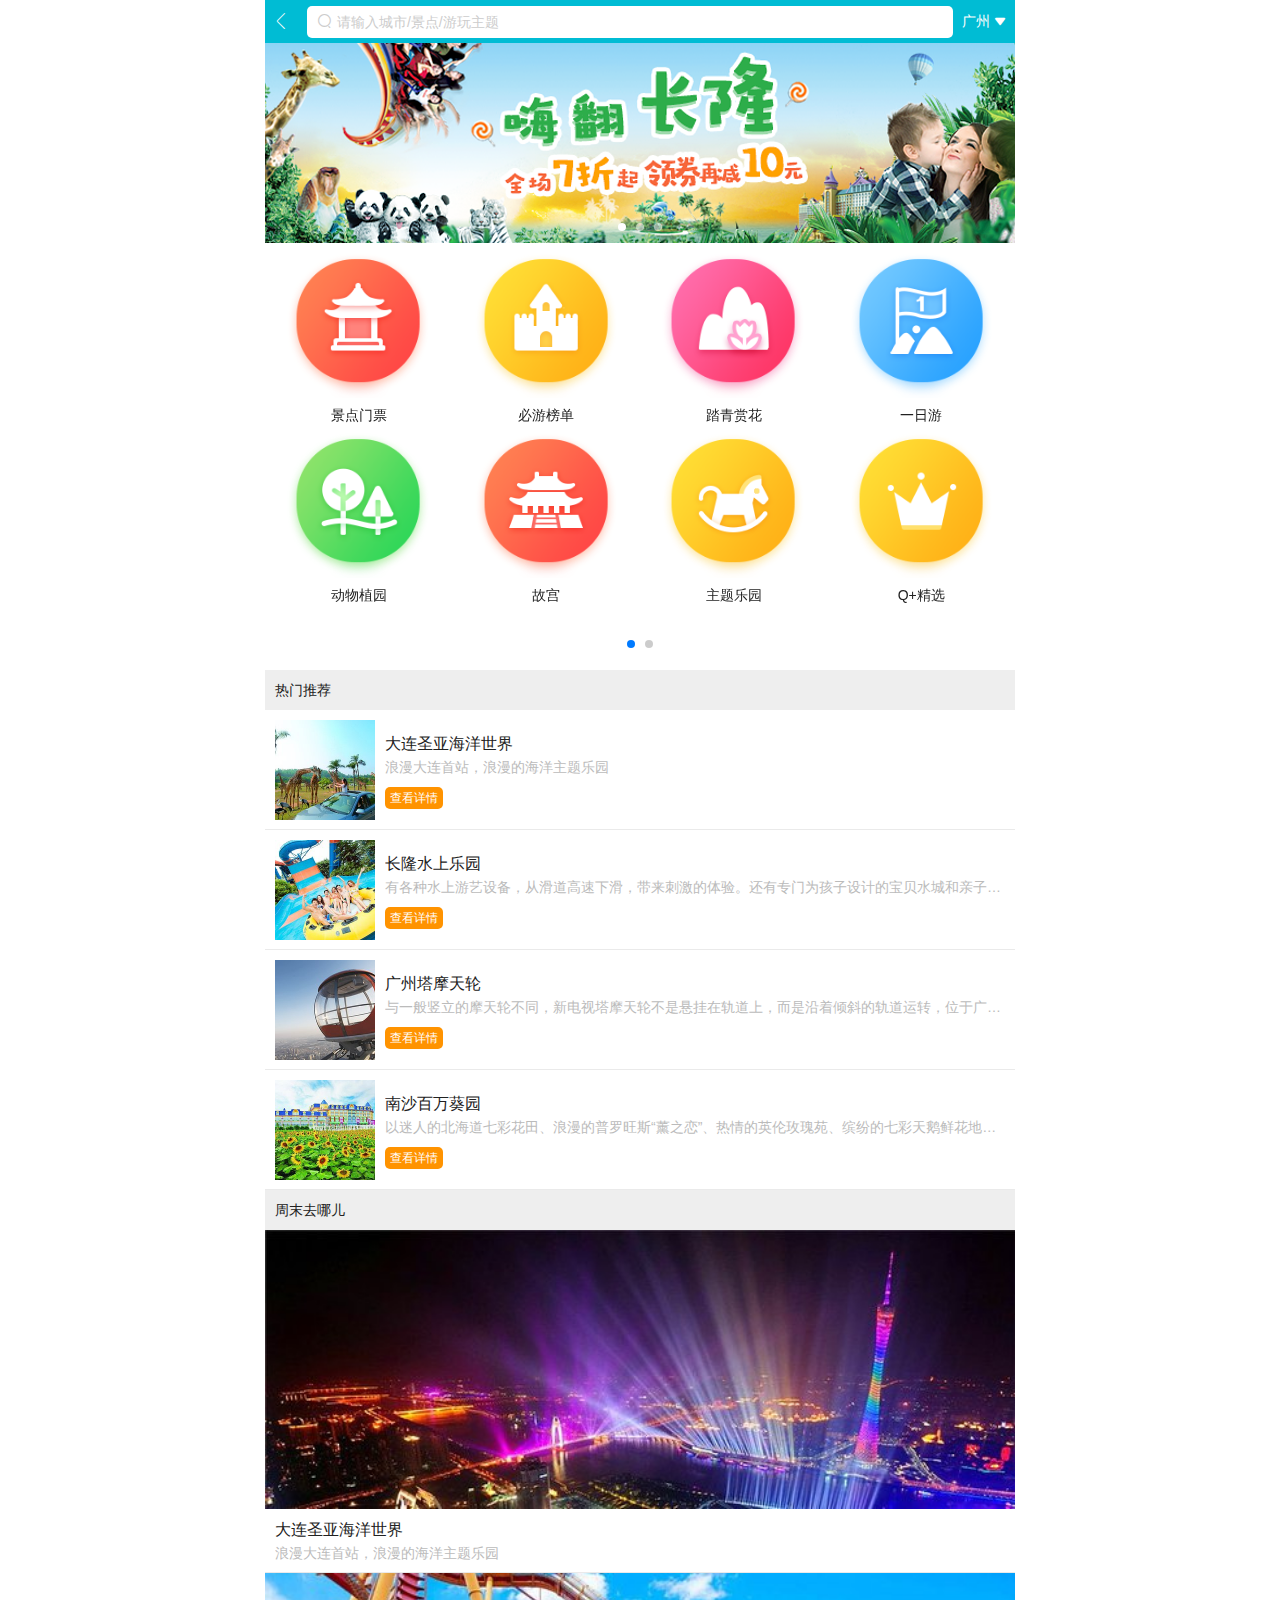
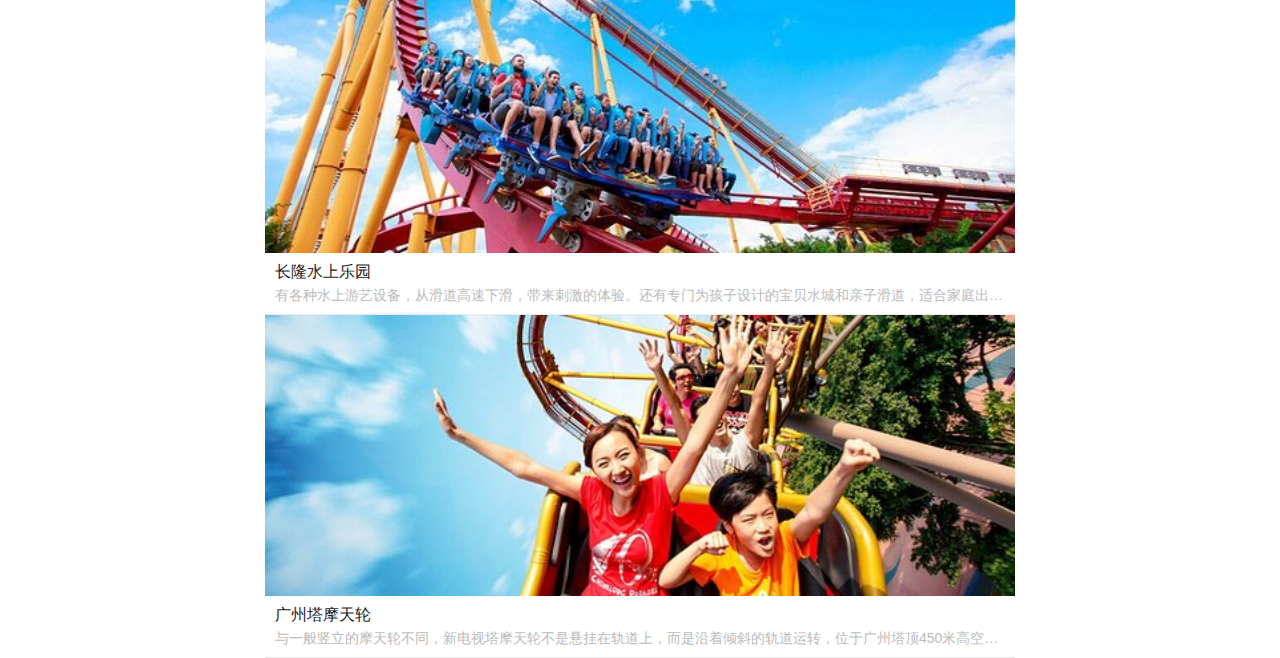
<file: index.html>
<!DOCTYPE html><html><head><meta charset=utf-8><meta http-equiv=X-UA-Compatible content="IE=edge"><meta name=viewport content="width=device-width,user-scalable=no,initial-scale=1,maximum-scale=1,minimum-scale=1"><link rel=icon href=/favicon.ico><title>旅游</title><link as=style href=/static/css/app.a6395dfd.css rel=preload><link as=style href=/static/css/chunk-vendors.cd19ccb0.css rel=preload><link as=script href=/static/js/app.82378574.js rel=preload><link as=script href=/static/js/chunk-vendors.3aadf884.js rel=preload><link href=/static/css/chunk-vendors.cd19ccb0.css rel=stylesheet><link href=/static/css/app.a6395dfd.css rel=stylesheet></head><body><div id=app></div><script type=text/javascript src=/static/js/chunk-vendors.3aadf884.js></script><script type=text/javascript src=/static/js/app.82378574.js></script></body></html>
</file>
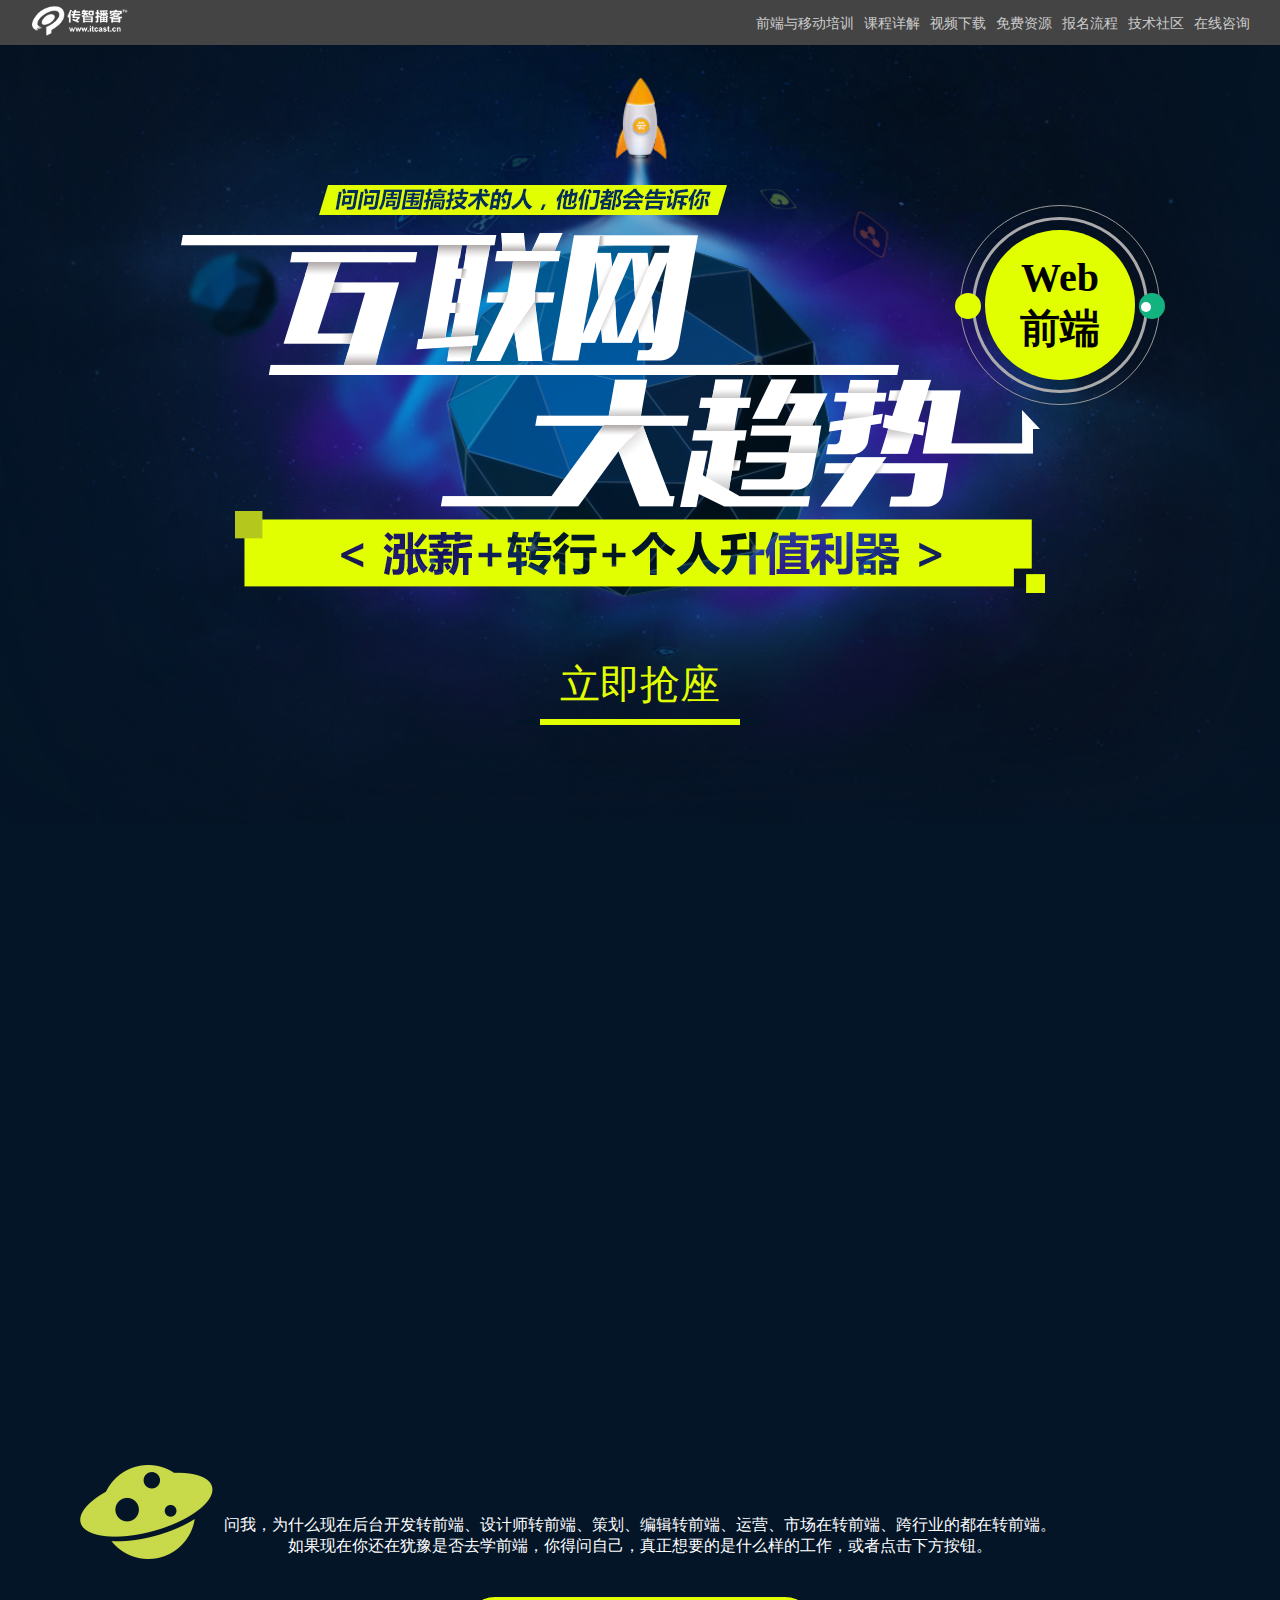
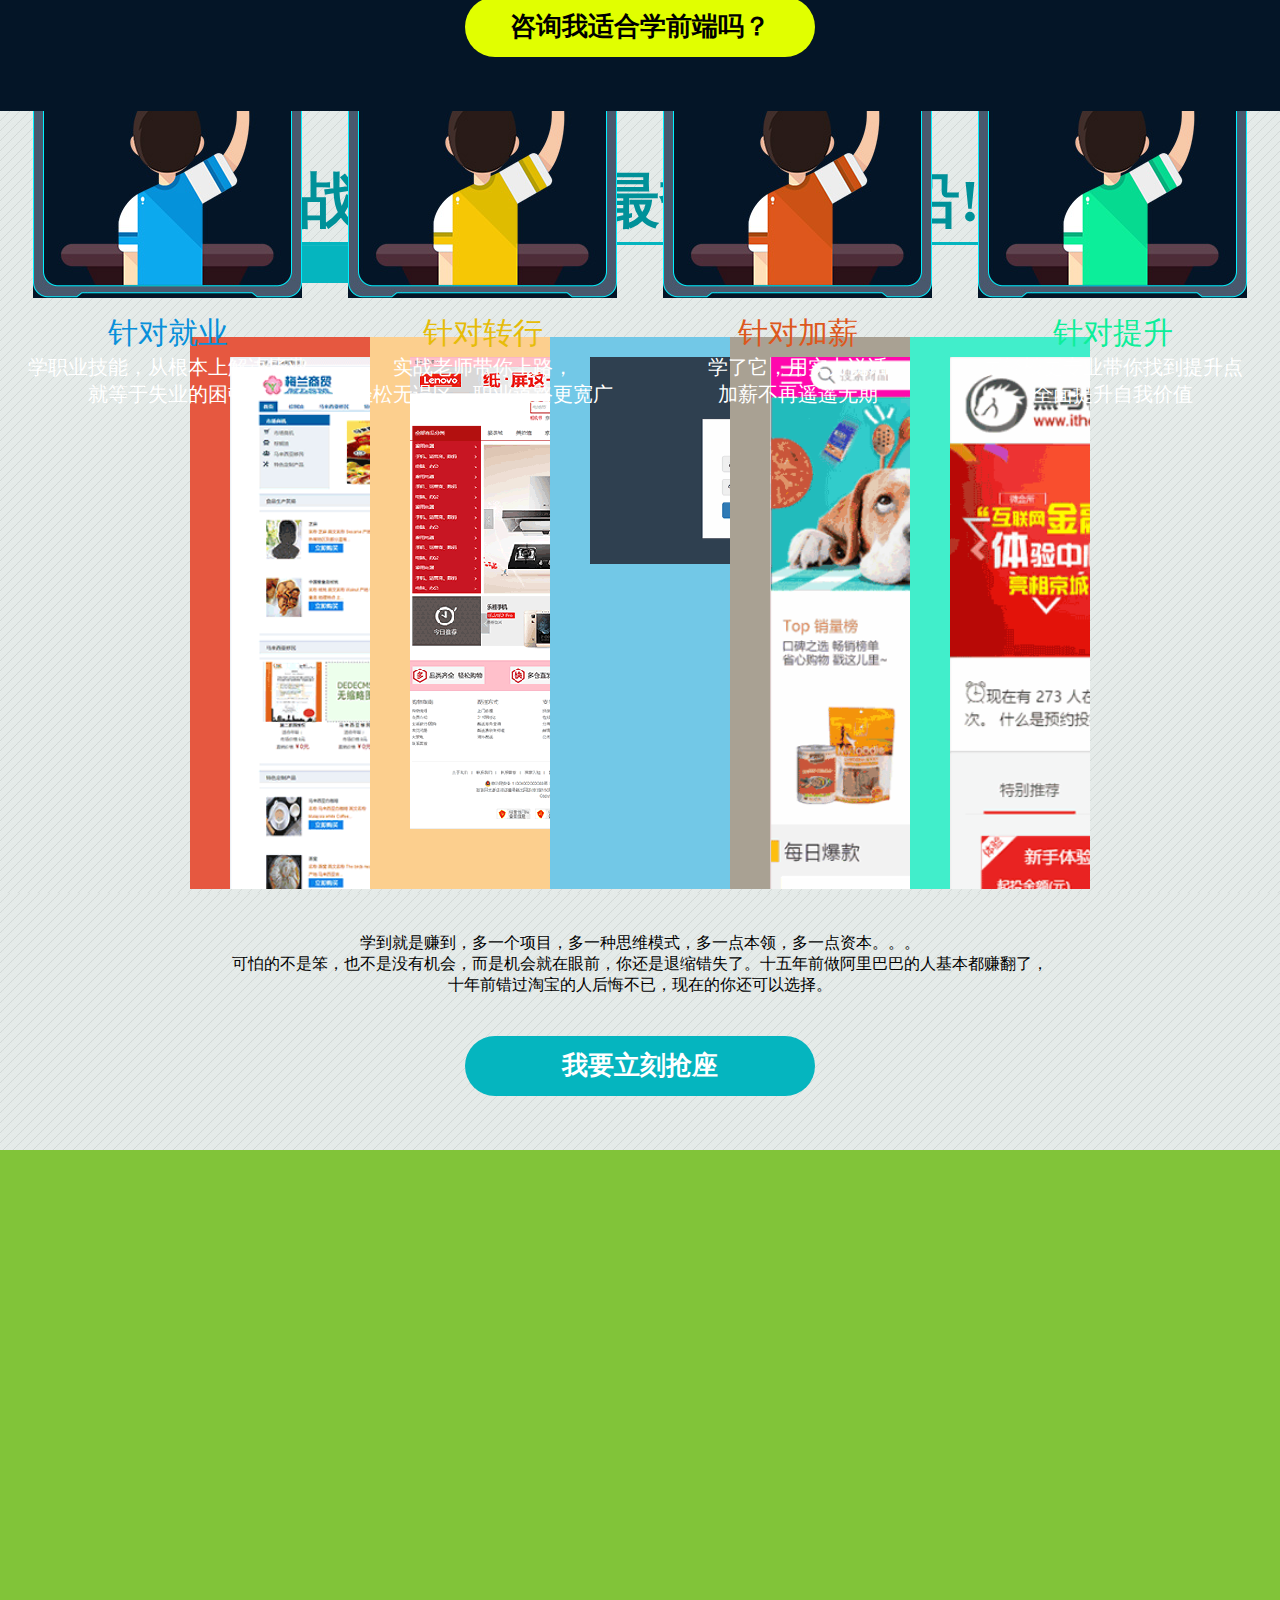
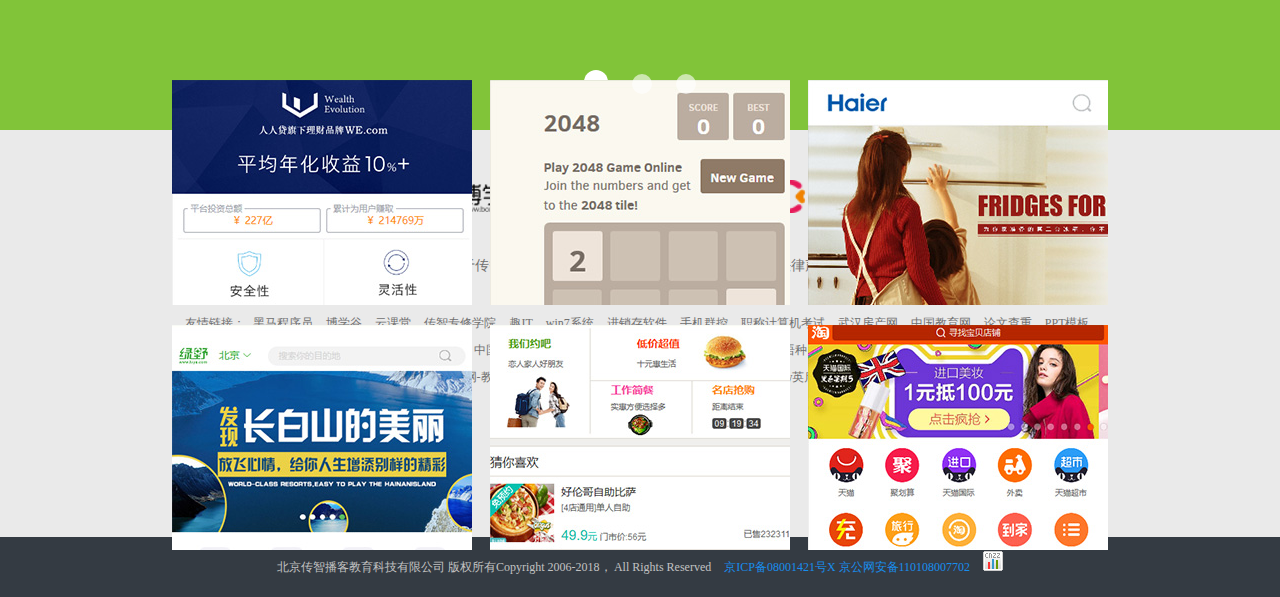
<file: czbk.html>
<!DOCTYPE html>
<html lang="en">
<head>
    <meta charset="UTF-8">
    <title>传智播客</title>
    <style>
        * {
            padding: 0;
            margin: 0;
        }

        body {
            /*height: 5000px;*/
        }

        li {
            list-style: none;
        }

        a{
            text-decoration: none;
        }
        .header {
            height: 45px;
            background: #444;
            padding: 0 30px;
        }

        .header .logo {
            float: left;
            width: 146px;
            height: 45px;
            display: flex;
            align-items: center;
        }

        .header .logo img {
            width: 100px;
        }

        .header .nav {
            float: right;
            line-height: 45px;
        }

        .header .nav ul {
        }

        .header .nav ul li {
            margin-left: 10px;
            float: left;
        }

        .header .nav ul li a {
            text-decoration: none;
            color: #ccc;
            font-size: 14px;
        }

        .ban {
            width: 100%;
            height: 950px;
            background: #041527;
            position: relative;
        }

        .ban .bg-img {
            width: 100%;
            animation: bg 1s;
            position: absolute;
            z-index: 1;
        }

        .ban .bg-img img {
            width: 100%;
        }

        .ban .hd {
            position: absolute;
            width: 100%;
            z-index: 2;
            top: 140px;
            overflow: hidden;
            text-align: center;
        }

        .ban .hd .left-img {
            transform: translateX(-100px);
            animation: left 1.5s;
        }

        .ban .hd .right-img {
            transform: translateX(100px);
            animation: right 1.5s;
        }

        .ban .xz {
            position: absolute;
            right: 120px;
            top: 160px;
            z-index: 3;
        }

        .ban .xz .box1 {
            width: 200px;
            height: 200px;
            border: 1px solid #999;
            border-radius: 50%;
            display: flex;
            align-items: center;
            justify-content: center;
            box-sizing: border-box;
            animation: xz 4s linear infinite;
        }

        .ban .xz .box2 {
            width: 170px;
            height: 170px;
            border: 3px solid #aaa;
            border-radius: 50%;
        }

        .ban .xz .box3 {
            width: 26px;
            height: 26px;
            background: #E1FF00;
            border-radius: 50%;
            position: absolute;
            left: -5px;
            top: 44%;
        }

        .ban .xz .box4 {
            width: 26px;
            height: 26px;
            background: #12b37f;
            border-radius: 50%;
            position: absolute;
            right: -5px;
            top: 44%;
        }

        .ban .xz .box4 .sml {
            width: 10px;
            height: 10px;
            position: absolute;
            left: 2px;
            top: 9px;
            background: #fff;
            border-radius: 50%;
        }

        .ban .xz .box5 {
            width: 150px;
            height: 150px;
            border-radius: 50%;
            background: #E1FF00;
            display: flex;
            align-items: center;

        }

        .ban .xz .box5 p {
            text-align: center;
            width: 100%;
            font-size: 40px;
            font-weight: 800;
        }

        .ban .xz-text {
            position: absolute;
            z-index: 4;
            top: 25px;
            left: 25px;
        }

        .ban .dong {
            position: relative;
            top: 0;
            left: 0;
            z-index: 6;
        }

        .ban .qiang {
            position: absolute;
            text-align: center;
            z-index: 16;
            width: 100%;
            height: 80px;
            left: 0;
            top: 600px;
        }

        .ban .qiang .wrap {
            display: inline-block;
            width: 250px;
            height: 80px;
            /*background: #ffffff;*/
            line-height: 80px;
            color: #E1FF00;
            font-size: 40px;
            font-weight: 500;
            position: relative;
            overflow: hidden;
        }

        .ban .qiang .wrap div {
            position: absolute;
            background: #E1FF00;
            transition: all 0.2s linear;
        }

        .ban .qiang .wrap .d1 {
            width: 6px;
            height: 80px;
            top: 80px;
        }

        .ban .qiang .wrap .d2 {
            width: 250px;
            height: 1px;
            left: 250px;
            transition: all 0.2s linear 0.2s;
        }

        .ban .qiang .wrap .d3 {
            width: 6px;
            height: 80px;
            right: 0;
            top: 80px;
        }

        .ban .qiang .wrap .d4, .d5 {
            width: 250px;
            height: 6px;
            bottom: 0;
        }

        .ban .qiang .wrap .d5 {
            background: #041527;
            z-index: 8;
        }

        .ban .qiang .wrap .d6 {
            width: 200px;
            height: 6px;
            right: 25px;
            bottom: 0;
            z-index: 9;
        }

        .ban .qiang .wrap:hover .d4 {
            z-index: 10;
            height: 1px;
        }

        .ban .qiang .wrap:hover .d5 {

            height: 1px;
        }

        .ban .qiang .wrap:hover .d6 {
            right: 0;
            height: 1px;
        }

        .ban .qiang .wrap:hover .d1 {
            top: 0;
            width: 1px;
        }

        .ban .qiang .wrap:hover .d3 {
            top: 0;
            width: 1px;
        }

        .ban .qiang .wrap:hover .d2 {
            left: 0;
            /*height: 1px;*/
        }

        .ban .select-web {
            width: 100%;
            height: 125px;
            position: absolute;
            padding-top: 10px;
            z-index: 17;
            top: 750px;
            text-align: center;
            overflow: hidden;
            color: #fff;
        }

        .ban .select-web .web-wrap {
            width: 800px;
            display: inline-block;
            transform: translateY(-135px);
            opacity: 0;
            transition: all 1s;
        }

        .ban .select-web .web-wrap {
        }

        .ban .select-web .web-box {
            font-size: 60px;
            font-weight: 700;
            display: inline-block;
            width: 800px;
            border-bottom: 6px solid #fff;
        }

        .ban .select-web .web-img {
            text-align: left;
        }

        .wo{
            width: 100%;
            height: 480px;
            background: #041527;
            display: flex;
            box-sizing: border-box;
            padding: 0 10px;
            /*overflow: hidden;*/
        }
        .wo>div{
            flex: 1;
            text-align: center;
            transform: translateY(550px);
            transition: all 0.5s;
            color: #fff;
            font-size: 20px;
            position: relative;
            top: 0;
            left: 0;
        }
        .wo>div:hover{
            top: -30px;
            height: 510px;
        }
        .wo .wo-bottom{
            margin-top: 10px;
        }
        .wo .wo-top{
            position: absolute;
            top: 30px;
            left: 50px;
            text-align: left;
        }
        .wo .p1{
            color: #0890da;
            font-size: 30px;
        }
        .wo .p2{
            color: #e6bc08;
            font-size: 30px;
        }
        .wo .p3{
            color: #dd581d;
            font-size: 30px;
        }
        .wo .p4{
            color: #0dee99;
            font-size: 30px;
        }

        .wsmzh{
            text-align: center;
            background: #041527;
            padding-top: 40px;
            color: #fff;
            position: relative;
        }
        .wsmzh .consult{
            display: inline-block;
            margin: 40px 0 50px 0;
            width: 350px;
            height: 60px;
            line-height: 60px;
            border-radius: 30px;
            background: #E1FF00;
            font-size: 26px;
            font-weight: 700;
            color: #000;
            overflow: hidden;
            position: relative;
        }
        .wsmzh .consult .dh1{
            width: 100%;
            height: 100%;
            background: #3f51b5;
            transform: translateY(-60px);
            transition: all 0.3s 0.3s;
            position: absolute;
            z-index: 2;
        }
        .wsmzh .consult .dh2{
            width: 100%;
            height: 100%;
            background: #7986cb;
            transform: translateY(-60px);
            transition: all 0.3s;
            position: absolute;
            z-index: 1;
        }
        .wsmzh .consult p{
            width: 100%;
            height: 100%;
            position: absolute;
            background: transparent;
            border-radius: 30px;
            z-index: 3;
            transition: all 0.3s 0.3s;
        }
        .wsmzh .consult:hover div{
            transform: translateY(0px);
        }
        .wsmzh .consult:hover p{
            color: #fff;
        }

        .wsmzh .ufo{
            position: absolute;
            top: -10px;
            left: 80px;
        }
        .fc{
            text-align: center;
            background: #E4EBE9 url(images/bg.jpg);
        }
        .fc .fc-box{
            display: inline-block;
            width: 900px;
            height: 552px;
            box-sizing: border-box;
            overflow: hidden;
        }
        .fc .fc-box div{
            width: 20%;
            height: 100%;
            display: inline-block;
            box-sizing: border-box;
            transition: all 0.3s;
            overflow: hidden;
            padding: 20px 0 0 40px;
            text-align: left;
        }
        .fc .fc-box div img{
            display: block;
            width: 400px;
        }
        .fc .fc-box div:nth-child(1){
            background: #e65840;
        }
        .fc .fc-box div:nth-child(2){
            background: #fccf8e;
        }
        .fc .fc-box div:nth-child(3){
            background: #72c8e7;
        }
        .fc .fc-box div:nth-child(4){
            background: #a9a193;
        }
        .fc .fc-box div:nth-child(5){
            background: #41eecb;
        }

        .fc .web-wrap{
            width: 800px;
            margin: 0 auto;
            text-align: left;
            padding: 50px 0;
        }
        .fc .web-wrap .web-box{
            border-bottom: 3px solid #05B5BF;
            color: #009199;
            font-size: 60px;
            font-weight: 700;
        }
        .fc .wsmzh{
            background: #E4EBE9 url(images/bg.jpg);
        }
        .fc .wsmzh p{
            color: #000;
        }
        .fc .wsmzh .consult{
            background: #05B5BF;

        }
        .fc .wsmzh .consult p{
            color: #fff;
        }

        .sfdh{
            background: #81c439;
            padding: 20px;
            height: 540px;
            /*box-sizing: border-box;*/
        }
        .sfdh .sf-box{
            width: 936px;
            height: 500px;
            margin: 0 auto;
            -webkit-box-sizing: border-box;
            -moz-box-sizing: border-box;
            box-sizing: border-box;
            overflow: hidden;
            position: relative;
            font-size: 0;
            -webkit-transform: translateY(500px);
            -moz-transform: translateY(500px);
            -ms-transform: translateY(500px);
            -o-transform: translateY(500px);
            transform: translateY(500px);
            transition: all 0.5s;
            -moz-transition: all 0.5s;
        }
        .sfdh .sf-box ul{
            position: absolute;
            width: 100%;
            height: 100%;
            top: 0;
            left: 0;
            /*opacity: 0;*/

            /*-webkit-transition: opacity 0.5s;*/
            /*-moz-transition: opacity 0.5s;*/

            /*transition: opacity 0.5s;*/
        }
        .sfdh .sf-box ul:nth-child(2) li,.sfdh .sf-box ul:nth-child(3) li{
            transform: rotate(20deg) translate(200px,120px);
            -moz-transform: rotate(20deg) translate(200px,120px);

        }
        .sfdh .sf-box ul:nth-child(1){
            /*opacity: 1;*/
            z-index: 20;
        }
        .sfdh .sf-box ul:not(:nth-child(1)) li{
            opacity: 0;
        }
        .sfdh .sf-box ul li{
            box-sizing: border-box;
            -moz-box-sizing: border-box;
            margin: 10px 0;
            width: 300px;
            height: 225px;
            display: inline-block;
            transition: all 1s;
            -moz-transition: all 1s;
        }
        .sfdh .sf-box ul li img{
            transition: all 0.5s;
            -moz-transition: all 0.5s;
        }
        .sfdh .sf-box ul li:hover img{
            transform: scale(1.05,1.05);
        }
        .sfdh .sf-box ul li:nth-child(2){
            /*background: #f0ff00;*/
            margin: 10px 18px;
        }

        .sfdh .sf-box ul li:nth-child(5){
            /*background: #055ff0;*/
            margin: 10px 18px;
        }

        .sfdh .djqh{
            text-align: center;
        }
        .sfdh .djqh span{
            display: inline-block;
            width: 20px;
            height: 20px;
            line-height: 20px;
            background: #fff;
            opacity: 0.6;
            border-radius: 50%;
            margin: 0 10px;
            cursor: pointer;
            color: #649623;
        }

        .sfdh .djqh span.action {
            width: 24px;
            height: 24px;
            line-height: 24px;
            opacity: 1;
        }

        .floor{
            text-align: center;
            background: #eaeaea;
            padding-top: 50px;
        }

        .floor>div:first-child img{
            width: 100px;
            margin: 0 30px;
        }
        .floor>div:first-child img.big{
            width: 120px;
        }
        .floor .jrcz{
            padding: 40px 0;
            font-size: 14px;
        }
        .floor .jrcz a{
            margin: 0 10px;
            color: #707070;
        }
        .floor .jrcz span{
            color: #707070;
        }
        .floor .yqlj{
            font-size: 12px;
            color: #707070;
            margin-bottom: 10px;
        }

        .floor .yqlj a{
            margin: 0 5px;
            color: #707070;
        }
        .floor .yqlj a:hover{
            color: #f00;
        }
        .floor .phone{
            padding: 20px 0 40px 0;
            font-size: 12px;
            color: #707070;
        }
        .floor .img-360{
            padding: 0 0 30px 0;
        }
        .floor .img-360 img{
            width: 80px;
            margin: 0 5px;
        }
        .bottom{
            background: #343B43;
            height: 60px;
            line-height: 60px;
            text-align: center;
            color: #c2c2c2;
            font-size: 12px
        }
        .bottom a{
            color: #188eee;
            margin: 0 10px;
        }

        @keyframes bg {
            from {
                transform: translateY(600px);
            }
            to {
                transform: translateY(0px);
            }
        }

        @keyframes left {
            from {
                transform: translateX(-900px);
            }
            to {
                transform: translateX(-100px);
            }
        }

        @keyframes right {
            from {
                transform: translateX(900px);
            }
            to {
                transform: translateX(100px);
            }
        }

        @keyframes xz {
            from {
                transform: rotateZ(0deg);
            }
            to {
                transform: rotateZ(360deg);
            }
        }


    </style>
</head>
<body>
<div class="big-box">
    <div class="header">
        <div class="logo">
            <div>
                <img src="images/logo-bai.png" alt="">
            </div>
        </div>
        <div class="nav">
            <ul>
                <li><a href="">前端与移动培训</a></li>
                <li><a href="">课程详解</a></li>
                <li><a href="">视频下载</a></li>
                <li><a href="">免费资源</a></li>
                <li><a href="">报名流程</a></li>
                <li><a href="">技术社区</a></li>
                <li><a href="">在线咨询</a></li>
            </ul>
        </div>
    </div>

    <div class="ban">

        <div class="bg-img">
            <img src="images/ban_bg.png" alt="">
        </div>

        <div class="dong">
            <div class="xz">
                <div class="xz-text">
                    <div class="box5"><p>Web<br/>前端</p></div>
                </div>
                <div class="box1">
                    <div class="box2">
                        <div class="box3"></div>
                        <div class="box4">
                            <div class="sml"></div>
                        </div>
                    </div>
                </div>
            </div>
            <div class="hd">
                <div class="left-img">
                    <img src="images/hd1.png" alt="">
                </div>
                <div class="right-img">
                    <img src="images/hd2.png" alt="">
                </div>
                <img src="images/hd_down.png" alt="">
            </div>
        </div>

        <div class="qiang">
            <div class="wrap">
                <div class="d1"></div>
                <div class="d2"></div>
                <div class="d3"></div>
                <div class="d4"></div>
                <div class="d5"></div>
                <div class="d6"></div>
                <p class="text">立即抢座</p>
            </div>
        </div>

        <div class="select-web">
            <div class="web-wrap">
                <div class="web-box">
                    <span>为</span><span>何</span><span>那</span><span>么</span><span>多</span><span>人</span><span>选</span><span>择</span><span>前</span><span>端</span><span>？</span>
                </div>
                <div class="web-img">
                    <img src="images/hd_bg.png" alt="">
                </div>
            </div>
        </div>
    </div>
    <div class="wo">
        <div>
            <div class="wo-top">
                <p class="p1">我要就业</p>
                <p>大学毕业</p>
                <p>找不到好工作？</p>
            </div>
            <img class="wo-img" src="images/box1_bg1.jpg" alt="">
            <div class="wo-bottom">
                <p class="p1">针对就业</p>
                <p>学职业技能，从根本上解决毕业</p>
                <p>就等于失业的困顿</p>
            </div>
        </div>
        <div>
            <div class="wo-top">
                <p class="p2">我要转行</p>
                <p>现有岗位工资太低，</p>
                <p>离家还远？</p>
            </div>
            <img class="wo-img" src="images/box1_bg2.jpg" alt="">
            <div class="wo-bottom">
                <p class="p2">针对转行</p>
                <p>实战老师带你上路，</p>
                <p>轻松无误区，职业道路更宽广</p>
            </div>
        </div>
        <div>
            <div class="wo-top">
                <p class="p3">我要加薪</p>
                <p>干的比牛多，拿到的</p>
                <p>却屈指可数？</p>
            </div>
            <img class="wo-img" src="images/box1_bg3.jpg" alt="">
            <div class="wo-bottom">
                <p class="p3">针对加薪</p>
                <p>学了它，用实力说话</p>
                <p>加薪不再遥遥无期</p>
            </div>
        </div>
        <div>
            <div class="wo-top">
                <p class="p4">我要提升</p>
                <p>周围的朋友</p>
                <p>都升值加薪了？</p>
            </div>
            <img class="wo-img" src="images/box1_bg4.jpg" alt="">
            <div class="wo-bottom">
                <p class="p4">针对提升</p>
                <p>更轻松更专业带你找到提升点</p>
                <p> 全面提升自我价值</p>
            </div>
        </div>
    </div>
    <div class="wsmzh">
        <div class="ufo">
            <img src="images/ufo_small.jpg" alt="">
        </div>
        <p>问我，为什么现在后台开发转前端、设计师转前端、策划、编辑转前端、运营、市场在转前端、跨行业的都在转前端。</p>
        <p>如果现在你还在犹豫是否去学前端，你得问自己，真正想要的是什么样的工作，或者点击下方按钮。</p>
        <div class="consult">
            <div class="dh1"></div>
            <div class="dh2"></div>
            <p>咨询我适合学前端吗？</p>
        </div>
    </div>
    <div class="fc">
        <div class="web-wrap">
            <div class="web-box">
                实战项目接轨最热技术前沿!
            </div>
            <div class="web-img">
                <img src="images/hd_bg1.png" alt="">
            </div>
        </div>
        <div class="fc-box">
            <div><img src="images/cz1.gif" alt=""></div><div><img src="images/cz2.gif" alt=""></div><div><img src="images/cz3.gif" alt=""></div><div><img src="images/cz4.gif" alt=""></div><div><img src="images/cz5.gif" alt=""></div>
        </div>
        <div class="wsmzh">
            <p>学到就是赚到，多一个项目，多一种思维模式，多一点本领，多一点资本。。。</p>
            <p>可怕的不是笨，也不是没有机会，而是机会就在眼前，你还是退缩错失了。十五年前做阿里巴巴的人基本都赚翻了，</p>
            <p>十年前错过淘宝的人后悔不已，现在的你还可以选择。</p>
            <div class="consult">
                <div class="dh1"></div>
                <div class="dh2"></div>
                <p>我要立刻抢座</p>
            </div>
        </div>
    </div>
    <div class="sfdh">
        <div class="sf-box">
            <ul>
                <li><img src="images/1.jpg" alt=""></li>
                <li><img src="images/2.jpg" alt=""></li>
                <li><img src="images/3.jpg" alt=""></li>
                <li><img src="images/4.jpg" alt=""></li>
                <li><img src="images/5.jpg" alt=""></li>
                <li><img src="images/6.jpg" alt=""></li>
            </ul>
            <ul>
                <li><img src="images/7.jpg" alt=""></li>
                <li><img src="images/8.jpg" alt=""></li>
                <li><img src="images/9.jpg" alt=""></li>
                <li><img src="images/10.jpg" alt=""></li>
                <li><img src="images/11.jpg" alt=""></li>
                <li><img src="images/12.jpg" alt=""></li>
            </ul>
            <ul>
                <li><img src="images/13.jpg" alt=""></li>
                <li><img src="images/14.jpg" alt=""></li>
                <li><img src="images/15.jpg" alt=""></li>
                <li><img src="images/16.jpg" alt=""></li>
                <li><img src="images/17.jpg" alt=""></li>
                <li><img src="images/18.jpg" alt=""></li>
            </ul>
        </div>
        <div class="djqh">
            <span class="action"></span>
            <span></span>
            <span></span>
        </div>
    </div>

    <div class="floor">
        <div>
            <a href="javascript:;"><img class="big" src="images/hmlogo.png" alt=""></a>
            <a href="javascript:;"><img src="images/bxglogo.png" alt=""></a>
            <a href="javascript:;"><img class="big" src="images/czxylogo.png" alt=""></a>
            <a href="javascript:;"><img src="images/kdylogo.png" alt=""></a>
            <a href="javascript:;"><img src="images/czhlogo.png" alt=""></a>
        </div>

        <div class="jrcz">
            <a href="javascript:;">关于传智</a><span>|</span>
            <a href="javascript:;">加入传智</a><span>|</span>
            <a href="javascript:;">报名流程</a><span>|</span>
            <a href="javascript:;">传智声明</a><span>|</span>
            <a href="javascript:;">法律声明</a>
        </div>

        <div class="yqlj">
            友情链接：
            <a href="javascript:;">黑马程序员</a>
            <a href="javascript:;">博学谷</a>
            <a href="javascript:;">云课堂</a>
            <a href="javascript:;">传智专修学院</a>
            <a href="javascript:;">趣IT</a>
            <a href="javascript:;">win7系统</a>
            <a href="javascript:;">进销存软件</a>
            <a href="javascript:;">手机群控</a>
            <a href="javascript:;">职称计算机考试</a>
            <a href="javascript:;">武汉房产网</a>
            <a href="javascript:;">中国教育网</a>
            <a href="javascript:;">论文查重</a>
            <a href="javascript:;">PPT模板</a>
        </div>
        <div class="yqlj">
            <a href="javascript:;">CCNA</a>
            <a href="javascript:;">我爱IT技术网</a>
            <a href="javascript:;">云计算</a>
            <a href="javascript:;">五笔输入法下载</a>
            <a href="javascript:;">中国在职研究生网</a>
            <a href="javascript:;">电脑主题</a>
            <a href="javascript:;">123标志设计网</a>
            <a href="javascript:;">新东方小语种</a>
            <a href="javascript:;">java1234</a>
            <a href="javascript:;">培训师</a>
            <a href="javascript:;">crm百会</a>
            <a href="javascript:;">u盘启动盘制作工具</a>
        </div>
        <div class="yqlj">
            <a href="javascript:;">图片素材</a>
            <a href="javascript:;">教育技术学</a>
            <a href="javascript:;">决胜网-教育门户</a>
            <a href="javascript:;">录屏软件</a>
            <a href="javascript:;">office教程学习</a>
            <a href="javascript:;">商业源码</a>
            <a href="javascript:;">WinKey英启在线英语</a>
            <a href="javascript:;">申请传智播客友链</a>
        </div>
        <div class="phone">
            电话：400-618-4000
        </div>
        <div class="img-360">
            <img src="images/360.jpg" alt="">
            <img src="images/chengxin.jpg" alt="">
            <img src="images/safe.jpg" alt="">
        </div>
    </div>
    <div class="bottom">
        北京传智播客教育科技有限公司 版权所有Copyright 2006-2018，  All Rights Reserved
        <a href="javascript:;">京ICP备08001421号X 京公网安备110108007702</a>
        <img src="images/pic1.gif" alt="">
    </div>

</div>



<script>

    window.onload = function(){
        var dong = document.getElementsByClassName('dong')[0]
        var web_wrap = document.getElementsByClassName('web-wrap')[0]

        dong.onmouseenter = function () {

            fn(this)

        }

        dong.onmouseleave = function () {
            this.style.top = 0;
            this.style.left = 0;
        }

        var fc = document.getElementsByClassName('fc-box')[0].children
        for(var f = 0; f<fc.length; f++){
            fc[f].onmouseenter = function(){
                for(var f2 = 0; f2<fc.length; f2++){
                    fc[f2].style.width = '12.5%'
                }
                this.style.width = '50%'
            }

            fc[f].onmouseleave = function(){
                for(var f3 = 0; f3<fc.length; f3++){
                    fc[f3].style.width = '20%'
                }
            }
        }

        var djqh = document.getElementsByClassName('djqh')[0].children
        var ul_arr = document.getElementsByClassName('sf-box')[0].children


        for(var d = 0; d<djqh.length; d++){
            djqh[d].index = d+1
            djqh[d].onclick = function(){
                for(var g = 0; g<djqh.length; g++){
                    djqh[g].className = ''
                }
                this.className = 'action'

                var ul_i = this.index-1

                for(var ull = 0; ull<ul_arr.length; ull++){
                    if(ull == ul_i){

                        var ul = ul_arr[ul_i]

                        ul.style.zIndex = 20
                        var li_arr = ul.children

                        for(var li_i = 0; li_i<li_arr.length; li_i++){
                            li_arr[li_i].style.transform = 'scale(1,1) rotate(0deg) translate(0,0)'
//                        li_arr[li_i].style.transform = 'scale(1,1)'
                            li_arr[li_i].style.opacity = '1'
                        }

                    }else{
                        var ul2 = ul_arr[ull]
                        ul2.style.zIndex = 1
                        var li_arr2 = ul2.children
                        for(var li_i2 = 0; li_i2<li_arr2.length; li_i2++){
                            li_arr2[li_i2].style.transform = 'scale(0,0) rotate(0deg) translate(0,0)'
                            li_arr2[li_i2].style.opacity = '0'
                        }
                        (function(liArr){
                            setTimeout(function(){
                                for(var li_i3 = 0; li_i3<liArr.length; li_i3++){
                                    liArr[li_i3].style.transform = 'rotate(20deg) translate(200px,120px)'
                                }
                            },500)
                        })(li_arr2)

                    }
                }
            }
        }


        var wo = document.getElementsByClassName('wo')[0].children
        var woImg = document.getElementsByClassName('wo-img')

        for(var w = 0; w<wo.length; w++){
            wo[w].index = w
            wo[w].onmouseenter = function(){
                woImg[this.index].src = 'images/box1_bg'+ (this.index+1) +'.gif'
            }
            wo[w].onmouseleave = function(){
                woImg[this.index].src = 'images/box1_bg'+ (this.index+1) +'.jpg'
            }
        }

        window.onscroll = function(){
            var top = scroll().top
            if(top>300){
                web_wrap.style.transform = 'translateY(0px)'
                web_wrap.style.opacity = '1'
            }

            if(top>500){
                var xx = 200
                for(var ii = 0; ii<wo.length; ii++){
                    (function(index,xx){
                        setTimeout(function(){
                            wo[index].style.transform = 'translateY(0px)'
                        },xx)
                    })(ii,xx)
                    xx += 200
                }

            }

            if(top>2300){
                var sf = document.getElementsByClassName('sf-box')[0]
                sf.style.transform = 'translateY(0px)'
            }

        }

    }


    function fn(ele) {
        var x, y;
        ele.onmousemove = function (e) {

            var event = e || window.event

            if (x || y) {

                if (x < event.clientX) {

                    var num = event.clientX - x
                    if (num % 5 == 0) {
                        var left = this.offsetLeft
                        this.style.left = (left - 2) + 'px'
                        x = event.clientX
                    }
                }

                if (x > event.clientX) {

                    var num2 = x - event.clientX
                    if (num2 % 5 == 0) {

                        var left2 = this.offsetLeft
                        this.style.left = (left2 + 2) + 'px'

                        x = event.clientX
                    }
                }

                if (y < event.clientY) {

                    var numY2 = event.clientY - y
                    if (numY2 % 5 == 0) {
                        var topY = this.offsetTop
                        this.style.top = (topY - 2) + 'px'
                        y = event.clientY
                    }
                }

                if (y > event.clientY) {

                    var numY = y - event.clientY
                    if (numY % 5 == 0) {

                        var leftY = this.offsetTop
                        this.style.top = (leftY + 2) + 'px'

                        y = event.clientY
                    }
                }

            } else {

                x = event.clientX
                y = event.clientY
            }
        }
    }

    function scroll() {
        return {
            "top": window.pageYOffset || document.body.scrollTop || document.documentElement.scrollTop,
            "left": window.pageXOffset || document.body.scrollLeft || document.documentElement.scrollLeft
        }
    }

</script>
</body>
</html>
</file>
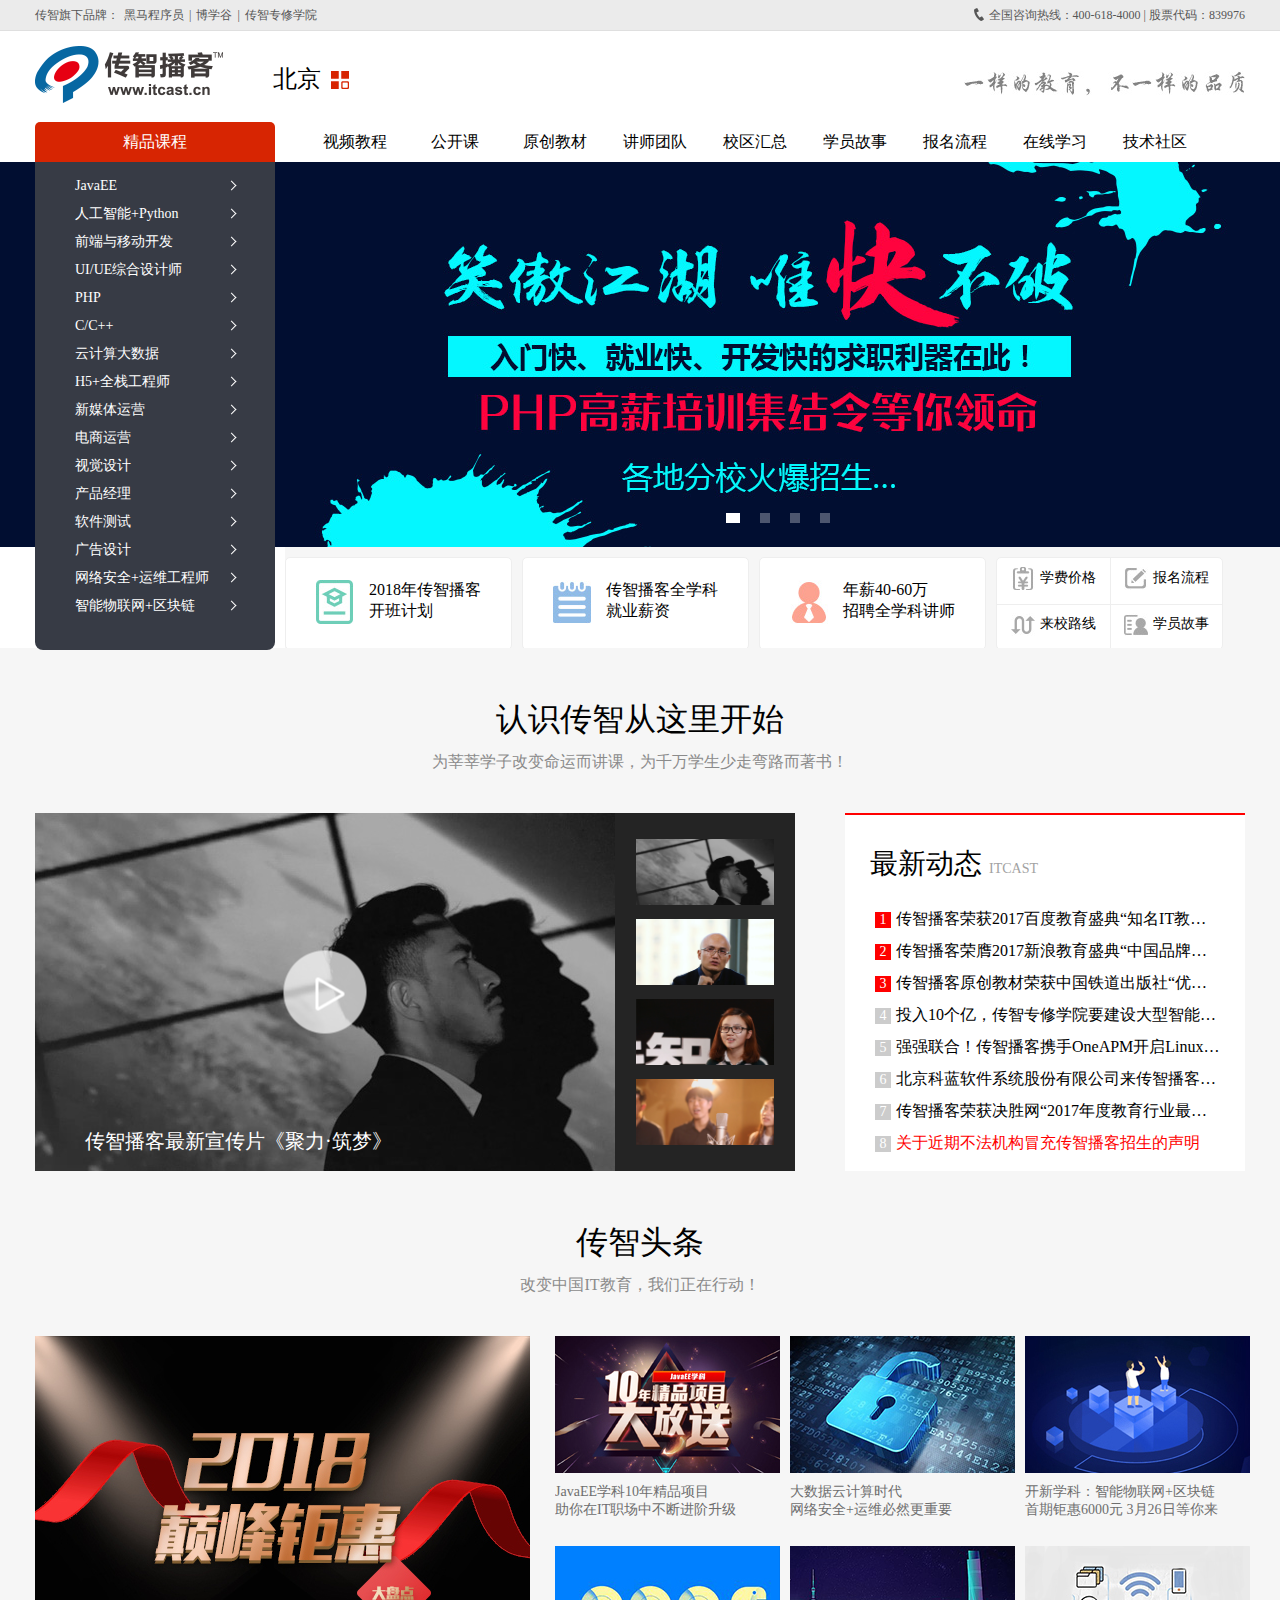
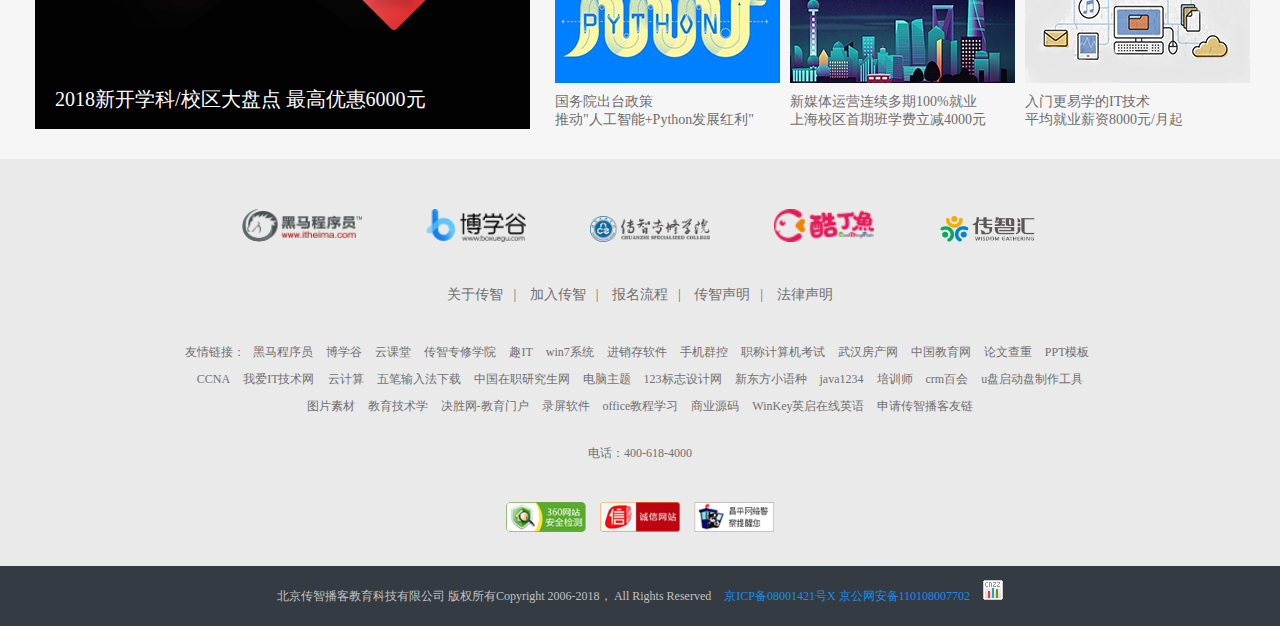
<file: czbk2.html>
<!DOCTYPE html>
<html lang="en">
<head>
    <meta charset="UTF-8">
    <title>Title</title>
    <style>

        body,ul,li,h1,h2,h3,p{
            padding: 0;
            margin: 0;
        }
        body{
            height: 2000px;
        }
        li{
            list-style: none;
        }
        a{
            text-decoration: none;
        }
        .top{
            /*width: 100%;*/
            height: 30px;
            background: #ebebeb;
            font-size: 12px;
            padding: 0 35px;
            line-height: 30px;
            border-bottom: 1px #dfdfdf solid;
            color: #565656;
        }
        .top a{
            text-decoration: none;
            color: #565656;
            margin: 0 5px;
        }
        .top .top-left{
            float: left;
        }
        .top .top-left li{
            float: left;
        }
        .top .top-right{
            float: right;
        }
        .top .top-right img{
            float: left;
            margin: 8px 5px 0 0;
        }

        .logo{
            padding: 15px 35px;

        }
        .logo:after{
            content: "";
            display: block;
            line-height: 0;
            height: 0;
            visibility: hidden;
            clear: both;
        }
        .logo .logo-left{
            float: left;
            margin-right: 50px;
        }
        .logo .logo-city{
            float: left;
            margin-top: 25px;
            cursor: pointer;
            position: relative;
            width: 100px;
        }
        .logo .logo-city:hover .city-list{
            display: block;
        }
        .logo .logo-city h3{
            float: left;
            font-size: 24px;
            font-weight: 400;
            margin: -8px 10px 0 0;
        }
        .logo .logo-city .city-list{
            position: absolute;
            top: -25px;
            left: 90px;
            width: 400px;
            border: 1px solid #ececec;
            text-align: center;
            padding: 20px 10px;
            z-index: 10;
            display: none;
            background: #ffffff;
        }
        .logo .logo-city .city-list .sjx{
            position: absolute;
            top: 25px;
            left: -10px;
            z-index: 10;
        }
        .logo .logo-city .city-list ul li{
            width: 80px;
            height: 100px;
            float: left;
            /*border: 1px solid #ccc;*/
            box-sizing: border-box;
            margin: 0 10px;
        }
        .logo .logo-city .city-list ul li p:first-child{
            height: 40px;
            position: relative;
            margin-bottom: 10px;
        }
        .logo .logo-city .city-list ul li p:last-child{
            background: #ccc;
        }
        .logo .logo-city .city-list ul li:hover p:last-child{
            background: #f00;
        }
        .logo .logo-city .city-list ul li p img{
            /*vertical-align: text-bottom;*/
            position: absolute;
            left: 50%;
            bottom: 0;
            transform: translateX(-50%);
        }
        .logo .logo-right{
            float: right;
            margin-top: 25px;
            overflow: hidden;
        }

        .nav{
            padding: 0 35px;
            height: 40px;
            /*overflow: hidden;*/
        }
        .nav>ul>li{
            float: left;
            text-align: center;
            height: 40px;
            line-height: 40px;
        }
        .nav ul li a{
            color: #000;
            text-decoration: none;
        }
        .nav>ul>li:first-child{
            width: 240px;
            background: #D72502;
            margin-right: 30px;
            border-radius: 5px 5px 0 0/5px 5px 0 0;
            position: relative;
        }
        .nav>ul>li:first-child>span{
            color: #fff;
        }
        .nav>ul>li:first-child~li{
            width: 100px;
            /*margin: 0 10px;*/
        }
        .nav>ul>li:hover>a{
            color: #f00;
        }

        .nav .nav-course{
            background: #373B45;
            text-align: left;
            padding: 10px 0 30px;
            position: relative;
            border-radius: 0 0 8px 8px/0 0 8px 8px;
            /*display: none;*/
            z-index: 100;
        }

        .nav .nav-course ul{
            overflow: hidden;
        }
        .nav .nav-course ul li{
            background: #373B45;
        }
        .nav .nav-course ul li a{
            position: relative;
            font-size: 14px;
            color: #fff;
            display: block;
            height: 28px;
            line-height: 28px;
            padding: 0 40px;
            transition: transform 0.5s;
        }
        .nav .nav-course ul li:hover{
            background: #6C6F76;
        }
        .nav .nav-course ul li:hover a{
            transform: translateX(6px);
        }
        .nav .nav-course ul li span{
            width: 6px;
            height: 6px;
            display: inline-block;
            border-top: 1px solid #fff;
            border-right: 1px solid #fff;
            transform: rotateZ(45deg);
            position: absolute;
            right: 40px;
            top: 10px;
        }

        .nav .nav-course .course-js{
            position: absolute;
            top: 0;
            left: 240px;
            width: 240px;
            height: 386px;
            display: none;
            text-align: center;
            padding: 50px 0;
            border: 1px solid #eee;
            background: #fff;
            z-index: 100;
        }
        .nav .nav-course .course-js .course-box{
            width: 120px;
            float: left;
            text-align: center;
            margin-bottom: 30px;
            padding: 0 0 0 20px;
            box-sizing: border-box;
        }
        .nav .nav-course .course-js .course-box:nth-child(2n){
            padding: 0 20px 0 0;
        }
        .nav .nav-course .course-js .course-box p{
            margin-top: -15px;
        }
        .nav .nav-course .course-js .course-box a:hover p{
            color: #f00;
        }
        .nav .nav-course .course-js .course-wrap a:hover img{
            opacity: 0.7;
        }
        .nav .nav-course .course-js .course-wrap{
            margin-bottom: 20px;
        }

        .slides{
            height: 385px;
            background: #010e31;
            /*background: #011b4c;*/
            /*background: #0067a2;*/
            /*background: #1c1c26;*/
            position: relative;
            transition: all 1s;
            overflow: hidden;
        }

        .slides .slides-left{
            width: 275px;
            height: 385px;
            /*background: #eeeeee;*/
            position: absolute;
            top: 0;
            left: 0;
        }
        .slides .slides-right{
            margin-left: 275px;
            height: 100%;
            /*background: #e0e0e0;*/
            position: relative;
            overflow: hidden;
        }
        .slides:hover .slides-right .click-left,.slides:hover .slides-right .click-right{
            display: block;
        }
        .slides .slides-right .click-left,.slides .slides-right .click-right{
            position: absolute;
            width: 30px;
            height: 50px;
            background: #3A394F;
            top: 50%;
            margin-top: -35px;
            border-radius: 3px;
            cursor: pointer;
            overflow: hidden;
            display: none;
            z-index: 5;
        }
        .slides .slides-right .click-left{
            left: 10px;
        }
        .slides .slides-right .click-left img{
            position: absolute;
            top: 8px;
            left: -170px;
        }
        .slides .slides-right .click-right{
            right: 40px;
        }
        .slides .slides-right .click-right img{
            position: absolute;
            top: 8px;
            left: -53px;
        }
        .slides .slides-right .click-right:hover{
            background: #5c5b6c;
        }
        .slides .slides-right .click-right:hover img{
            left: 7px;
        }
        .slides .slides-right .click-left:hover img{
            left: -110px
        }
        .slides .slides-right .click-left:hover{
            background: #5c5b6c;
        }

        .slides .slides-right .slides-hover{
            text-align: center;
            position: absolute;
            left: 0;
            bottom: 20px;
            width: 100%;
            z-index:5;
        }
        .slides .slides-right .slides-hover ul{
            display: inline-block;
        }
        .slides .slides-right .slides-hover ul li{
            float: left;
            width: 10px;
            height: 10px;
            background: #fff;
            margin: 0 10px;
            opacity: 0.3;
        }
        .slides .slides-right .slides-hover ul li.action{
            width: 14px;
            opacity: 1;
        }
        .slides .slides-right .slides-img>a{
            position: absolute;
            transition: all 1s;
            opacity: 0;
        }
        .slides .slides-right .slides-img>a.slides-action{
            z-index: 2;
            opacity: 1;
        }

        .jh{
            margin-left: 285px;
            height: 91px;
            background: #F6F6F6;
            padding-top: 10px;
            overflow: hidden;
        }
        .jh>ul>li{
            width: 225px;
            height: 91px;
            border-radius: 5px;
            margin-right: 10px;
            float: left;
            border: 1px solid #eee;
            background: #fff;
        }
        .jh>ul>li a{
            width: 100%;
            height: 100%;
            display: flex;
            justify-content: center;
            align-items: center;
        }
        .jh>ul>li:last-child{
            display: flex;
            flex-wrap: wrap;
            font-size: 14px;
        }
        .jh>ul>li:last-child a{
            width: 50%;
            height: 50%;
            box-sizing: border-box;
        }
        .jh>ul>li:last-child a:hover .jh-box .jh-text p{
            color: #f00;
        }
        .jh>ul>li:last-child a:nth-child(2n){
            border-left: 1px solid #eee;
        }
        .jh>ul>li:last-child a:nth-child(3n){
            border-top: 1px solid #eee;
        }
        .jh>ul>li:last-child a:last-child{
            border-top: 1px solid #eee;
        }
        .jh>ul>li a .jh-box .jh-img{
            float: left;
        }
        .jh>ul>li a .jh-box .jh-text{
            float: left;
            padding-left: 15px;
            color: #000;
        }
        .jh>ul>li:last-child a .jh-box .jh-text{
            padding: 2px 0 0 5px;
        }
        .jh>ul>li:not(:last-child):hover .jh-box{
            animation: top 0.3s forwards;
        }

        @keyframes top {
            0%{
                transform: translateY(0px);
            }
            50%{
                transform: translateY(-1px);
            }
            100%{
                transform: translateY(-2px);
            }
        }

        .text-title{
            padding: 50px 0 40px;
            background: #F6F6F6;
            overflow: hidden;
        }
        .text-title h2{
            text-align: center;
            font-size: 32px;
            font-weight: 400;
        }
        .text-title p{
            padding-top: 10px;
            text-align: center;
            color: #8B8B8B;
        }

        .know-czbk{
            padding: 0 35px;
            height: 358px;
            background: #F6F6F6;
            overflow: hidden;
        }
        .know-czbk .know-left{
            float: left;
            width: 760px;
            height: 358px;
            background: #eee;
            overflow: hidden;
        }

        .know-czbk .know-left .big-img{
            float: left;
            position: relative;
            cursor: pointer;
        }
        .know-czbk .know-left .sml-img{
            float: left;
            background: #242424;
            width: 180px;
            height: 100%;
            padding: 25px 20px 0;
            box-sizing: border-box;
        }
        .know-czbk .know-left .sml-img ul li{
            width: 100%;
            height: 68px;
            overflow: hidden;
            margin: 0 0 12px 0;
            cursor: pointer;
            box-sizing: border-box;
            border: 1px solid transparent;
        }
        .know-czbk .know-left .sml-img ul li img{
            width: 100%;
            /*height: 70px;*/
        }
        .know-czbk .know-left .big-img .video-img{
            position: absolute;
            top: 50%;
            left: 50%;
            transform: translate(-50%,-50%);
        }
        .know-czbk .know-left .big-img .video-text{
            position: absolute;
            bottom: 20px;
            left: 50px;
            color: #fff;
            font-size: 20px;
        }

        .know-czbk .know-right{
            float: right;
            width: 400px;
            height: 358px;
            background: #fff;
            box-sizing: border-box;
            padding: 30px 25px 0;
            border-top: 2px solid #f00;
            overflow: hidden;
        }
        .know-czbk .know-right h2{
            font-weight: 400;
            font-size: 28px;
            margin-bottom: 20px;
        }
        .know-czbk .know-right h2 span{
            color: #a2a2a2;
            font-weight: 400;
            font-size: 14px;
        }
        .know-czbk .know-right ul li{
            white-space: nowrap;
            overflow: hidden;
            text-overflow: ellipsis;

            /*margin: 10px 0;*/
            height: 32px;
            line-height: 32px;
        }
        .know-czbk .know-right ul li span{
            color: #000;
            /*font-size: 14px;*/
        }
        .know-czbk .know-right ul li span:first-child{
            color: #fff;
            display: inline-block;
            width: 16px;
            height: 16px;
            line-height: 16px;
            text-align: center;
            background: #cccccc;
            font-size: 14px;
            margin: 0 5px;
        }
        .know-czbk .know-right ul li:last-child span:last-child{
            color: #f00;
        }
        .know-czbk .know-right ul li:nth-child(-n+3) span:first-child{
            background: #f00;
        }
        .know-czbk .know-right ul li:hover{
            background: #eee;
        }

        .container{
            padding: 0 30px 30px 35px;
            height: 393px;
            overflow: hidden;
            background: #F6F6F6;
        }
        .container .cztt-left{
            float: left;
            position: relative;
            overflow: hidden;
        }
        .container .cztt-left img{
            transition: all 0.5s;
        }
        .container .cztt-left .cztt-text{
            position: absolute;
            bottom: 20px;
            left: 20px;
            font-size: 20px;
            color: #fff;
        }
        .container .cztt-left:hover img{
            transform: scale(1.05,1.05);
        }
        .container .cztt-right{
            float: right;
            width: 695px;
            height: 393px;
            /*background: #000;*/
            position: relative;
            overflow: hidden;
        }
        .container .cztt-right .cztt-slides{
            position: absolute;
            width: 100%;
            height: 100%;
            top: 0;
            left: 0;
            background: #F6F6F6;
        }
        .container .cztt-right .cztt-slides:first-child{
            z-index: 2;
        }
        .container .cztt-right .cztt-slides ul{}
        .container .cztt-right .cztt-slides ul li{
            float: left;
            margin-right: 10px;
            font-size: 0;
        }
        .container .cztt-right .cztt-slides ul li:nth-child(3n){
            margin: 0;
        }
        .container .cztt-right .cztt-slides ul li:nth-child(-n+3){
            padding-bottom: 27px;
        }
        .container .cztt-right .cztt-slides ul li p{
            font-size: 14px;
            color: #6e6e6e;
        }
        .container .cztt-right .cztt-slides ul li a p:first-of-type{
            margin-top: 10px;
        }
        .container .cztt-right .cztt-slides ul li img{
            transition: all 0.5s;
        }
        .container .cztt-right .cztt-slides ul li:hover img{
            transform: scale(1.05,1.05);
        }
        .container .cztt-right .cztt-slides ul li .cztt-slides-img{
            overflow: hidden;
        }
        .container .cztt-right .cztt-click{
            position: absolute;
            width: 100%;
            top: 50%;
            left: 0;
            transform: translateY(-50%);
            z-index: 10;
            display: none;
        }
        .container .cztt-right:hover .cztt-click{
            display: block
        }
        .container .cztt-right .cztt-click span{
            display: inline-block;
            width: 34px;
            height: 18px;
            line-height: 16px;
            text-align: center;
            color: #fff;
            background: #0667a2;
            cursor: pointer;
        }
        .container .cztt-right .cztt-click span:last-child{
            float: right;
        }
        .floor{
            text-align: center;
            background: #eaeaea;
            padding-top: 50px;
        }

        .floor>div:first-child img{
            width: 100px;
            margin: 0 30px;
        }
        .floor>div:first-child img.big{
            width: 120px;
        }
        .floor .jrcz{
            padding: 40px 0;
            font-size: 14px;
        }
        .floor .jrcz a{
            margin: 0 10px;
            color: #707070;
        }
        .floor .jrcz span{
            color: #707070;
        }
        .floor .yqlj{
            font-size: 12px;
            color: #707070;
            margin-bottom: 10px;
        }

        .floor .yqlj a{
            margin: 0 5px;
            color: #707070;
        }
        .floor .yqlj a:hover{
            color: #f00;
        }
        .floor .phone{
            padding: 20px 0 40px 0;
            font-size: 12px;
            color: #707070;
        }
        .floor .img-360{
            padding: 0 0 30px 0;
        }
        .floor .img-360 img{
            width: 80px;
            margin: 0 5px;
        }
        .bottom{
            background: #343B43;
            height: 60px;
            line-height: 60px;
            text-align: center;
            color: #c2c2c2;
            font-size: 12px
        }
        .bottom a{
            color: #188eee;
            margin: 0 10px;
        }
        .bottom img{}
    </style>
</head>
<body>
    <div class="top">
        <ul class="top-left">
            <li>传智旗下品牌：</li>
            <li><a href="">黑马程序员</a><span>|</span></li>
            <li><a href="">博学谷</a><span>|</span></li>
            <li><a href="">传智专修学院</a></li>
        </ul>
        <ul class="top-right">
            <li><img src="images/phone.png" alt="">全国咨询热线：400-618-4000 | 股票代码：839976</li>
        </ul>
    </div>

    <div class="logo">
        <div class="logo-left">
            <img src="images/logo.png" alt="">
        </div>
        <div class="logo-city">
            <h3>北京</h3>
            <img src="images/city_z.jpg" alt="">
            <div class="city-list">
                <div class="sjx"><img src="images/city/arrow.jpg" alt=""></div>
                <ul>
                    <li><p><img src="images/city/bj_city.jpg" alt=""></p><p>北京</p></li>
                    <li><p><img src="images/city/cd_city_new.jpg" alt=""></p><p>上海</p></li>
                    <li><p><img src="images/city/cq_city.jpg" alt=""></p><p>深圳</p></li>
                    <li><p><img src="images/city/cs_city.jpg" alt=""></p><p>广州</p></li>
                    <li><p><img src="images/city/gz_city.jpg" alt=""></p><p>长沙</p></li>
                    <li><p><img src="images/city/heb_city.jpg" alt=""></p><p>西安</p></li>
                    <li><p><img src="images/city/hz_city_new.jpg" alt=""></p><p>沈阳</p></li>
                    <li><p><img src="images/city/jn_city.jpg" alt=""></p><p>郑州</p></li>
                    <li><p><img src="images/city/nj_city_new.jpg" alt=""></p><p>成都</p></li>
                    <li><p><img src="images/city/sh_city.jpg" alt=""></p><p>哈尔滨</p></li>
                    <li><p><img src="images/city/sjz_city_new.jpg" alt=""></p><p>武汉</p></li>
                    <li><p><img src="images/city/sz_city.jpg" alt=""></p><p>合肥</p></li>
                </ul>
            </div>
        </div>
        <div class="logo-right">
            <img src="images/slogan.jpg" alt="">
        </div>
    </div>

    <div class="nav">
        <ul>
            <li>
                <span>精品课程</span>
                <div class="nav-course">
                    <ul class="course-hover">
                        <li><a href="javascript:;">JavaEE<span></span></a></li>
                        <li><a href="javascript:;">人工智能+Python<span></span></a></li>
                        <li><a href="javascript:;">前端与移动开发<span></span></a></li>
                        <li><a href="javascript:;">UI/UE综合设计师<span></span></a></li>
                        <li><a href="javascript:;">PHP<span></span></a></li>
                        <li><a href="javascript:;">C/C++<span></span></a></li>
                        <li><a href="javascript:;">云计算大数据<span></span></a></li>
                        <li><a href="javascript:;">H5+全栈工程师<span></span></a></li>
                        <li><a href="javascript:;">新媒体运营<span></span></a></li>
                        <li><a href="javascript:;">电商运营<span></span></a></li>
                        <li><a href="javascript:;">视觉设计<span></span></a></li>
                        <li><a href="javascript:;">产品经理<span></span></a></li>
                        <li><a href="javascript:;">软件测试<span></span></a></li>
                        <li><a href="javascript:;">广告设计<span></span></a></li>
                        <li><a href="javascript:;">网络安全+运维工程师<span></span></a></li>
                        <li><a href="javascript:;">智能物联网+区块链<span></span></a></li>
                    </ul>
                    <div class="course-js">
                        <div>
                            <div class="course-box">
                                <a href="javascript:;">
                                    <img src="images/icon_fuli1.jpg" alt="">
                                    <p>学科介绍</p>
                                </a>
                            </div>
                            <div class="course-box">
                                <a href="javascript:;">
                                    <img src="images/icon_fuli2.jpg" alt="">
                                    <p>师资力量</p>
                                </a>
                            </div>
                            <div class="course-box">
                                <a href="javascript:;">
                                    <img src="images/icon_fuli3.jpg" alt="">
                                    <p>视频下载</p>
                                </a>
                            </div>
                            <div class="course-box course-action">
                                <a href="javascript:;">
                                    <img src="images/icon_fuli4.jpg" alt="">
                                    <p>进入学府</p>
                                </a>
                            </div>
                        </div>
                        <div class="course-wrap">
                            <a href="javascript:;">
                                <img class="course-img" src="images/icon_fuli5.jpg" alt="">
                            </a>
                        </div>
                        <div class="course-wrap">
                            <a href="javascript:;">
                                <img class="course-img" src="images/icon_fuli6.jpg" alt="">
                            </a>
                        </div>
                    </div>
                </div>
            </li>
            <li><a href="javascript:;">视频教程</a></li>
            <li><a href="javascript:;">公开课</a></li>
            <li><a href="javascript:;">原创教材</a></li>
            <li><a href="javascript:;">讲师团队</a></li>
            <li><a href="javascript:;">校区汇总</a></li>
            <li><a href="javascript:;">学员故事</a></li>
            <li><a href="javascript:;">报名流程</a></li>
            <li><a href="javascript:;">在线学习</a></li>
            <li><a href="javascript:;">技术社区</a></li>
        </ul>
    </div>

    <div class="slides">
        <div class="slides-left"></div>
        <div class="slides-right">
            <div class="slides-img">
                <a class="slides-action" href="javascript:;">
                    <img src="images/slides1.jpg" alt="">
                </a>
                <a href="javascript:;">
                    <img src="images/slides2.jpg" alt="">
                </a>
                <a href="javascript:;">
                    <img src="images/slides3.jpg" alt="">
                </a>
                <a href="javascript:;">
                    <img src="images/slides4.jpg" alt="">
                </a>
            </div>
            <div class="click-left">
                <img src="images/slider-arrow.png" alt="">
            </div>
            <div class="click-right">
                <img src="images/slider-arrow.png" alt="">
            </div>
            <div class="slides-hover">
                <ul>
                    <li class="action"></li>
                    <li></li>
                    <li></li>
                    <li></li>
                </ul>
            </div>
        </div>
    </div>

    <div class="jh">
        <ul>
            <li>
                <a href="javascript:;">
                    <div class="jh-box">
                        <div class="jh-img">
                            <img src="images/banup1.jpg" alt="">
                        </div>
                        <div class="jh-text">
                            <p>2018年传智播客</p>
                            <p>开班计划</p>
                        </div>
                    </div>
                </a>
            </li>
            <li>
                <a href="javascript:;">
                    <div class="jh-box">
                        <div class="jh-img">
                            <img src="images/banup2.jpg" alt="">
                        </div>
                        <div class="jh-text">
                            <p>传智播客全学科</p>
                            <p>就业薪资</p>
                        </div>
                    </div>
                </a>
            </li>
            <li>
                <a href="javascript:;">
                    <div class="jh-box">
                        <div class="jh-img">
                            <img src="images/banup3.jpg" alt="">
                        </div>
                        <div class="jh-text">
                            <p>年薪40-60万</p>
                            <p>招聘全学科讲师</p>
                        </div>
                    </div>
                </a>
            </li>
            <li>
                <a href="javascript:;">
                    <div class="jh-box">
                        <div class="jh-img">
                            <img src="images/kstd1.jpg" alt="">
                        </div>
                        <div class="jh-text">
                            <p>学费价格</p>
                        </div>
                    </div>
                </a>
                <a href="javascript:;">
                    <div class="jh-box">
                        <div class="jh-img">
                            <img src="images/kstd2.jpg" alt="">
                        </div>
                        <div class="jh-text">
                            <p>报名流程</p>
                        </div>
                    </div>
                </a>
                <a href="javascript:;">
                    <div class="jh-box">
                        <div class="jh-img">
                            <img src="images/kstd3.jpg" alt="">
                        </div>
                        <div class="jh-text">
                            <p>来校路线</p>
                        </div>
                    </div>
                </a>
                <a href="javascript:;">
                    <div class="jh-box">
                        <div class="jh-img">
                            <img src="images/kstd4.jpg" alt="">
                        </div>
                        <div class="jh-text">
                            <p>学员故事</p>
                        </div>
                    </div>
                </a>
            </li>
        </ul>
    </div>

    <div class="text-title">
        <h2>认识传智从这里开始</h2>
        <p>为莘莘学子改变命运而讲课，为千万学生少走弯路而著书！</p>
    </div>

    <div class="know-czbk">
        <div class="know-left">
            <div class="big-img">
                <img class="now-img" src="images/know1.jpg" alt="">
                <div class="video-img"><img src="images/knowvideo.png" alt=""></div>
                <div class="video-text">传智播客最新宣传片《聚力·筑梦》</div>
            </div>
            <div class="sml-img">
                <ul>
                    <li><img src="images/know1.jpg" alt=""></li>
                    <li><img src="images/know2.jpg" alt=""></li>
                    <li><img src="images/know3.jpg" alt=""></li>
                    <li><img src="images/know4.jpg" alt=""></li>
                </ul>
            </div>
        </div>
        <div class="know-right">
            <h2>最新动态 <span>ITCAST</span></h2>
            <ul>
                <li><a href="javascript:;"><span>1</span><span>传智播客荣获2017百度教育盛典“知名IT教育品牌”、“年度品牌视频机构”两大奖项</span></a></li>
                <li><a href="javascript:;"><span>2</span><span>传智播客荣膺2017新浪教育盛典“中国品牌实力教育集团”奖</span></a></li>
                <li><a href="javascript:;"><span>3</span><span>传智播客原创教材荣获中国铁道出版社“优秀双效出版物奖”</span></a></li>
                <li><a href="javascript:;"><span>4</span><span>投入10个亿，传智专修学院要建设大型智能化高校校园</span></a></li>
                <li><a href="javascript:;"><span>5</span><span>强强联合！传智播客携手OneAPM开启Linux运维新纪元</span></a></li>
                <li><a href="javascript:;"><span>6</span><span>北京科蓝软件系统股份有限公司来传智播客郑州校区举办双选招聘会</span></a></li>
                <li><a href="javascript:;"><span>7</span><span>传智播客荣获决胜网“2017年度教育行业最具传播力品牌”称号</span></a></li>
                <li><a href="javascript:;"><span>8</span><span>关于近期不法机构冒充传智播客招生的声明</span></a></li>
            </ul>
        </div>
    </div>

    <div class="text-title">
        <h2>传智头条</h2>
        <p>改变中国IT教育，我们正在行动！</p>
    </div>

    <div class="container">
        <div class="cztt-left">
            <a href="javascript:;">
                <div class="cztt-img"><img src="images/cztt.jpg" alt=""></div>
                <div class="cztt-text">2018新开学科/校区大盘点 最高优惠6000元</div>
            </a>
        </div>
        <div class="cztt-right">

            <div class="cztt-slides">
                <ul>
                    <li>
                        <a href="javascript:;">
                            <div class="cztt-slides-img">
                                <img src="images/cztt1.jpg" alt="">
                            </div>
                            <p>JavaEE学科10年精品项目</p>
                            <p>助你在IT职场中不断进阶升级</p>
                        </a>
                    </li>
                    <li>
                        <a href="javascript:;">
                            <div class="cztt-slides-img">
                                <img src="images/cztt2.jpg" alt="">
                            </div>
                            <p>大数据云计算时代</p>
                            <p>网络安全+运维必然更重要</p>
                        </a>
                    </li>
                    <li>
                        <a href="javascript:;">
                            <div class="cztt-slides-img">

                                <img src="images/cztt3.jpg" alt="">
                            </div>
                            <p>开新学科：智能物联网+区块链</p>
                            <p>首期钜惠6000元 3月26日等你来</p>
                        </a>
                    </li>
                    <li>
                        <a href="javascript:;">
                            <div class="cztt-slides-img">

                                <img src="images/cztt4.jpg" alt="">
                            </div>
                            <p>国务院出台政策</p>
                            <p>推动"人工智能+Python发展红利"</p>
                        </a>
                    </li>
                    <li>
                        <a href="javascript:;">
                            <div class="cztt-slides-img">

                                <img src="images/cztt5.jpg" alt="">
                            </div>
                            <p>新媒体运营连续多期100%就业</p>
                            <p>上海校区首期班学费立减4000元</p>
                        </a>
                    </li>
                    <li>
                        <a href="javascript:;">
                            <div class="cztt-slides-img">

                                <img src="images/cztt6.jpg" alt="">
                            </div>
                            <p>入门更易学的IT技术</p>
                            <p>平均就业薪资8000元/月起</p>
                        </a>
                    </li>
                </ul>
            </div>

            <div class="cztt-slides">
                <ul>
                    <li>
                        <a href="javascript:;">
                            <div class="cztt-slides-img">
                                <img src="images/cztt7.jpg" alt="">
                            </div>
                            <p>JavaEE学科10年精品项目</p>
                            <p>助你在IT职场中不断进阶升级</p>
                        </a>
                    </li>
                    <li>
                        <a href="javascript:;">
                            <div class="cztt-slides-img">
                                <img src="images/cztt8.jpg" alt="">
                            </div>
                            <p>大数据云计算时代</p>
                            <p>网络安全+运维必然更重要</p>
                        </a>
                    </li>
                    <li>
                        <a href="javascript:;">
                            <div class="cztt-slides-img">

                                <img src="images/cztt9.jpg" alt="">
                            </div>
                            <p>开新学科：智能物联网+区块链</p>
                            <p>首期钜惠6000元 3月26日等你来</p>
                        </a>
                    </li>
                    <li>
                        <a href="javascript:;">
                            <div class="cztt-slides-img">

                                <img src="images/cztt10.jpg" alt="">
                            </div>
                            <p>国务院出台政策</p>
                            <p>推动"人工智能+Python发展红利"</p>
                        </a>
                    </li>
                    <li>
                        <a href="javascript:;">
                            <div class="cztt-slides-img">

                                <img src="images/cztt11.jpg" alt="">
                            </div>
                            <p>新媒体运营连续多期100%就业</p>
                            <p>上海校区首期班学费立减4000元</p>
                        </a>
                    </li>
                    <li>
                        <a href="javascript:;">
                            <div class="cztt-slides-img">

                                <img src="images/cztt12.jpg" alt="">
                            </div>
                            <p>入门更易学的IT技术</p>
                            <p>平均就业薪资8000元/月起</p>
                        </a>
                    </li>
                </ul>
            </div>

            <div class="cztt-click">
                <span><</span>
                <span>></span>
            </div>
        </div>
    </div>

    <div class="floor">
        <div>
            <a href="javascript:;"><img class="big" src="images/hmlogo.png" alt=""></a>
            <a href="javascript:;"><img src="images/bxglogo.png" alt=""></a>
            <a href="javascript:;"><img class="big" src="images/czxylogo.png" alt=""></a>
            <a href="javascript:;"><img src="images/kdylogo.png" alt=""></a>
            <a href="javascript:;"><img src="images/czhlogo.png" alt=""></a>
        </div>

        <div class="jrcz">
            <a href="javascript:;">关于传智</a><span>|</span>
            <a href="javascript:;">加入传智</a><span>|</span>
            <a href="javascript:;">报名流程</a><span>|</span>
            <a href="javascript:;">传智声明</a><span>|</span>
            <a href="javascript:;">法律声明</a>
        </div>

        <div class="yqlj">
            友情链接：
            <a href="javascript:;">黑马程序员</a>
            <a href="javascript:;">博学谷</a>
            <a href="javascript:;">云课堂</a>
            <a href="javascript:;">传智专修学院</a>
            <a href="javascript:;">趣IT</a>
            <a href="javascript:;">win7系统</a>
            <a href="javascript:;">进销存软件</a>
            <a href="javascript:;">手机群控</a>
            <a href="javascript:;">职称计算机考试</a>
            <a href="javascript:;">武汉房产网</a>
            <a href="javascript:;">中国教育网</a>
            <a href="javascript:;">论文查重</a>
            <a href="javascript:;">PPT模板</a>
        </div>
        <div class="yqlj">
            <a href="javascript:;">CCNA</a>
            <a href="javascript:;">我爱IT技术网</a>
            <a href="javascript:;">云计算</a>
            <a href="javascript:;">五笔输入法下载</a>
            <a href="javascript:;">中国在职研究生网</a>
            <a href="javascript:;">电脑主题</a>
            <a href="javascript:;">123标志设计网</a>
            <a href="javascript:;">新东方小语种</a>
            <a href="javascript:;">java1234</a>
            <a href="javascript:;">培训师</a>
            <a href="javascript:;">crm百会</a>
            <a href="javascript:;">u盘启动盘制作工具</a>
        </div>
        <div class="yqlj">
            <a href="javascript:;">图片素材</a>
            <a href="javascript:;">教育技术学</a>
            <a href="javascript:;">决胜网-教育门户</a>
            <a href="javascript:;">录屏软件</a>
            <a href="javascript:;">office教程学习</a>
            <a href="javascript:;">商业源码</a>
            <a href="javascript:;">WinKey英启在线英语</a>
            <a href="javascript:;">申请传智播客友链</a>
        </div>
        <div class="phone">
            电话：400-618-4000
        </div>
        <div class="img-360">
            <img src="images/360.jpg" alt="">
            <img src="images/chengxin.jpg" alt="">
            <img src="images/safe.jpg" alt="">
        </div>
    </div>
    <div class="bottom">
        北京传智播客教育科技有限公司 版权所有Copyright 2006-2018，  All Rights Reserved
        <a href="javascript:;">京ICP备08001421号X 京公网安备110108007702</a>
        <img src="images/pic1.gif" alt="">
    </div>


    <script>
        var course = document.getElementsByClassName('course-js')[0]
        var ul = document.getElementsByClassName('course-hover')[0]
        var lis = ul.children
        var img = document.getElementsByClassName('course-img')
        var action = document.getElementsByClassName('course-action')[0]
        ul.onmouseenter = function(){
            course.style.display = 'block'
            for(var i = 0; i<lis.length; i++){
                lis[i].index = i

                lis[i].onmouseenter = function(){
                    if(this.index % 2 == 0){
                        img[0].src = 'images/icon_fuli5.jpg'
                        img[1].src = 'images/icon_fuli6.jpg'
                    }else{
                        img[1].src = 'images/icon_fuli5.jpg'
                        img[0].src = 'images/icon_fuli6.jpg'
                    }

                    if(this.index>12){
                        action.style.display = 'none'
                    }else{
                        action.style.display = 'block'
                    }
                }
            }
        }
        document.getElementsByClassName('nav-course')[0].onmouseleave = function(){
            course.style.display = 'none'
        }

        var slides = document.getElementsByClassName('slides')[0]
        var slidesImg = document.getElementsByClassName('slides-img')[0].children
        var bgArr = ['#010e31','#011b4c','#0067a2','#1c1c26']

        var slidesLis = document.getElementsByClassName('slides-hover')[0].children[0].children

        var slidesLeft = document.getElementsByClassName('click-left')[0]
        var slidesRight = document.getElementsByClassName('click-right')[0]


        var index = 0

        var timer = setInterval(slidesAction,3000)

        slides.onmouseenter = function(){
            clearInterval(timer)
        }
        slides.onmouseleave = function(){
            timer = setInterval(slidesAction,3000)
        }
        for(var y = 0; y<slidesLis.length; y++){
            slidesLis[y].index = y
            slidesLis[y].onmouseenter = function(){
                index = this.index
                index = index-1

                slidesAction()

            }
        }

        slidesLeft.onclick = function(){
            index = index-2
            if(index<0 && index != -1){
                index = slidesImg.length-2
            }
            slidesAction()
        }
        slidesRight.onclick = function(){
            slidesAction()
        }

        function slidesAction(){
            for(var i = 0; i<slidesImg.length; i++){
                slidesImg[i].className = ''
            }
            index++
            if(index==slidesImg.length){
                index = 0
            }

            slidesImg[index].className = 'slides-action'
            slides.style.background = bgArr[index]
            for(var x = 0; x<slidesLis.length; x++){
                slidesLis[x].className = ''
            }
            slidesLis[index].className = 'action'

        }

        var knowImg = document.getElementsByClassName('sml-img')[0].children[0].children
        var nowImg = document.getElementsByClassName('now-img')[0]
        var smlImg = document.getElementsByClassName('sml-img')[0]

        var nowBg = ['#242424','#F9FFFF','#0C0C0A','#AEB0A2']
        for(var k = 0; k<knowImg.length; k++){
            knowImg[k].index = k
            knowImg[k].onclick = function(){
                nowImg.src = this.children[0].src
                for(var i = 0; i<knowImg.length; i++){
                    knowImg[i].style.border = '1px solid transparent'
                }
                this.style.border = '1px solid #fff'
                smlImg.style.background = nowBg[this.index]
            }
        }

        var czttClick = document.getElementsByClassName('cztt-click')[0].children
        var czttSlides = document.getElementsByClassName('cztt-slides')
//        var czttSlides2 = document.getElementsByClassName('cztt-slides')[1]
        var czttWidth = document.getElementsByClassName('cztt-right')[0].offsetWidth
        console.log(czttWidth)


        var czttIndex = 0
        czttClick[0].onclick = function(){

            for(var i = 0; i<czttSlides.length; i++){
                czttSlides[i].style.left = '-695px'
            }
            czttSlides[czttIndex].style.left = 0
            if(czttIndex == 0){
                animate(czttSlides[czttIndex],'left',695)
                animate(czttSlides[czttSlides.length-1],'left',0)
                czttIndex = czttSlides.length-1
                return
            }
            animate(czttSlides[czttIndex],'left',695)
            animate(czttSlides[czttIndex-1],'left',0)

            czttIndex--
        }
        czttClick[1].onclick = function(){
            for(var i = 0; i<czttSlides.length; i++){
                czttSlides[i].style.left = '695px'
            }
            czttSlides[czttIndex].style.left = 0

            if(czttIndex == czttSlides.length-1){
                animate(czttSlides[czttIndex],'left',-695)
                animate(czttSlides[0],'left',0)
                czttIndex = 0
                return
            }

            animate(czttSlides[czttIndex],'left',-695)
            animate(czttSlides[czttIndex+1],'left',0)

            czttIndex++
        }

        //参数变为3个
        function animate(ele,attr,target){

            //先清定时器
            clearInterval(ele.timer);

            ele.timer = setInterval(function () {

                //获取属性当前的值
                var leader = parseInt(getStyle(ele,attr)) || 0;

                //1.获取步长，属性的目标值减去当前的值再除以10
                var step = (target - leader)/10;

                //2.二次加工步长，如果是正数就向上取整，负数就向下取整，例如：还剩下0.8没有走完，向下取整的话是0就不会再走，所以要向上
                step = step>0?Math.ceil(step):Math.floor(step);

                leader = leader + step;


                //3.赋值
                ele.style[attr] = leader + "px";

                //4.清除定时器，当目标距离减去现在的距离，小于或等于步长时，就直接定位到目标距离，再停止定时器，
                if(Math.abs(target-leader)<=Math.abs(step)){
                    ele.style[attr] = target + "px";
                    clearInterval(ele.timer);
                }

            },15);
        }

        //兼容方法获取元素样式
        function getStyle(ele,attr){
            if(window.getComputedStyle){
                return window.getComputedStyle(ele,null)[attr];
            }
            return ele.currentStyle[attr];
        }


    </script>
</body>
</html>
</file>
